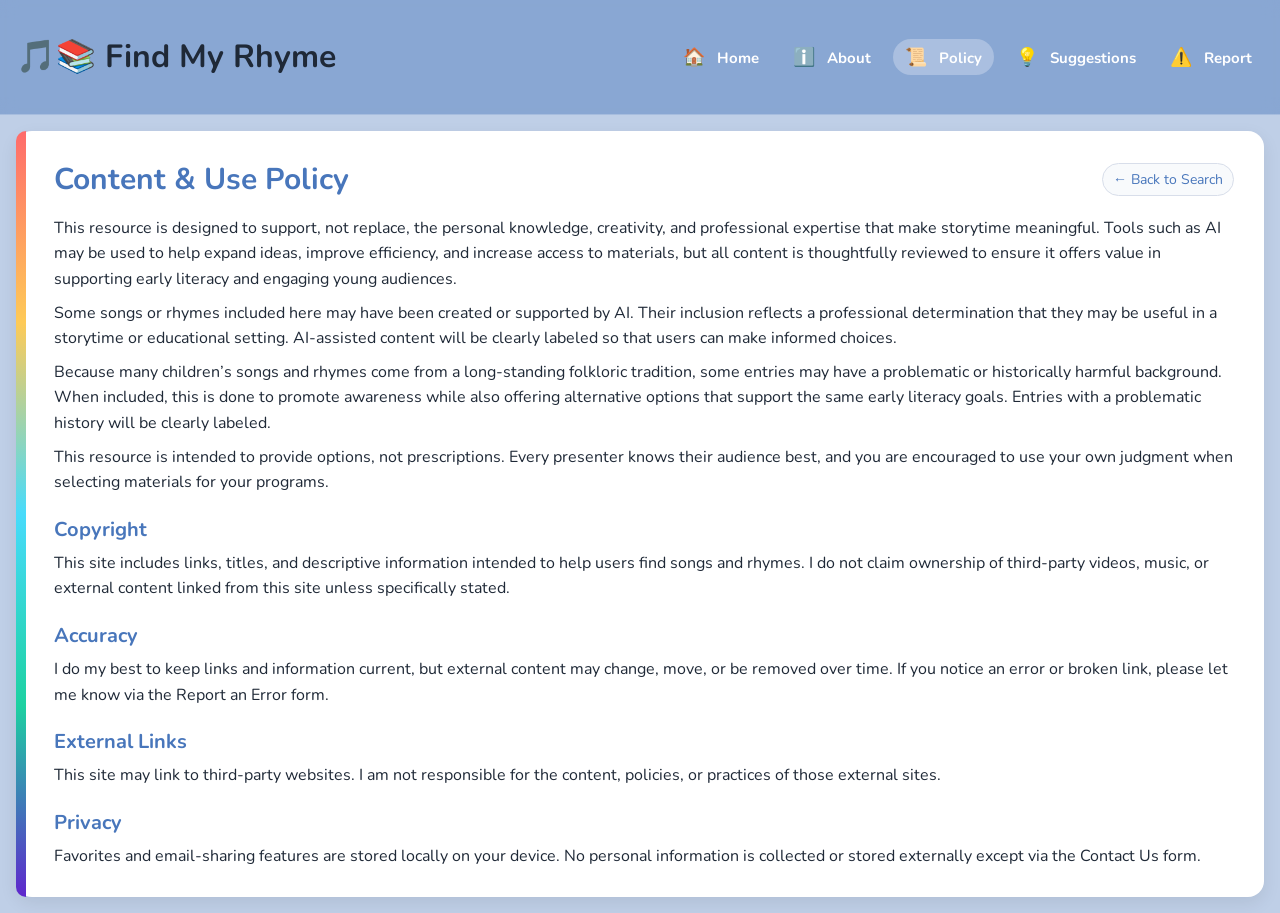
<file: policy.html>
<!DOCTYPE html>
<html lang="en">
<head>
  <meta charset="UTF-8" />
  <meta name="viewport" content="width=device-width, initial-scale=1.0"/>
  <title>Policy | Find My Rhyme</title>

  <link rel="preconnect" href="https://fonts.googleapis.com">
  <link rel="preconnect" href="https://fonts.gstatic.com" crossorigin>
  <link href="https://fonts.googleapis.com/css2?family=Nunito:wght@600;800&display=swap" rel="stylesheet">

  <link rel="stylesheet" href="style.css" />
</head>

<body>
  <header class="app-header">
    <div class="header-inner">
      <h1><span class="title-icon">🎵📚</span> Find My Rhyme</h1>

      <button
        class="menu-toggle"
        id="menuToggle"
        type="button"
        aria-label="Toggle menu"
        aria-expanded="false"
      >
        ☰
      </button>

      <nav class="nav-bar" id="navBar">
        <a href="index.html">
          <span class="menu-icon">🏠</span> Home
        </a>
        <a href="about.html">
          <span class="menu-icon">ℹ️</span> About
        </a>
        <a href="policy.html" class="active">
          <span class="menu-icon">📜</span> Policy
        </a>
        <a href="https://forms.gle/4j4qhV8JBzf7BU8N7" target="_blank" rel="noopener noreferrer">
          <span class="menu-icon">💡</span> Suggestions
        </a>
        <a href="https://forms.gle/k3yuZy2Xrfu323mb9" target="_blank" rel="noopener noreferrer">
          <span class="menu-icon">⚠️</span> Report
        </a>
      </nav>
    </div>
  </header>

  <main class="page-wrap">
    <section class="info-page">
      <div class="info-card">
        <div class="info-card-header">
          <h2 class="info-title">Content &amp; Use Policy</h2>
          <a href="index.html" class="back-link">← Back to Search</a>
        </div>

        <p>
          This resource is designed to support, not replace, the personal knowledge, creativity, and professional expertise that make storytime meaningful. Tools such as AI may be used to help expand ideas, improve efficiency, and increase access to materials, but all content is thoughtfully reviewed to ensure it offers value in supporting early literacy and engaging young audiences.
        </p>

        <p>
          Some songs or rhymes included here may have been created or supported by AI. Their inclusion reflects a professional determination that they may be useful in a storytime or educational setting. AI-assisted content will be clearly labeled so that users can make informed choices.
        </p>

        <p>
          Because many children’s songs and rhymes come from a long-standing folkloric tradition, some entries may have a problematic or historically harmful background. When included, this is done to promote awareness while also offering alternative options that support the same early literacy goals. Entries with a problematic history will be clearly labeled.
        </p>

        <p>
          This resource is intended to provide options, not prescriptions. Every presenter knows their audience best, and you are encouraged to use your own judgment when selecting materials for your programs.
        </p>

        <h2 class="info-subtitle">Copyright</h2>

        <p>This site includes links, titles, and descriptive information intended to help users find songs and rhymes.
        I do not claim ownership of third-party videos, music, or external content linked from this site unless
        specifically stated.</p>

        <h2 class="info-subtitle">Accuracy</h2>
        <p>I do my best to keep links and information current, but external content may change, move, or be removed over
        time. If you notice an error or broken link, please let me know via the Report an Error form.</p>

        <h2 class="info-subtitle">External Links</h2>
       <p>
        This site may link to third-party websites. I am not responsible for the content, policies, or practices of
        those external sites.
      </p>

        <h2 class="info-subtitle">Privacy</h2>

        <p>
          Favorites and email-sharing features are stored locally on your device. No personal information is collected or stored externally except via the Contact Us form.
        </p>

       
        
      </div>
    </section>
  </main>

  <script>
    const menuToggle = document.getElementById("menuToggle");
    const navBar = document.getElementById("navBar");

    if (menuToggle && navBar) {
      menuToggle.addEventListener("click", () => {
        const isOpen = navBar.classList.toggle("open");
        menuToggle.setAttribute("aria-expanded", isOpen ? "true" : "false");
      });
    }
  </script>
</body>
</html>
</file>
<file: style.css>
:root {
  --kw1:  #D3777D;
  --kw2:  #E1A365;
  --kw3:  #E1D089;
  --kw4:  #99BF95;
  --kw5:  #7FB9B3;
  --kw6:  #7DA5B9;
  --kw7:  #8999DA;
  --kw8:  #A17FBF;
  --kw9:  #B87DAE;
  --kw10: #DA88AF;
  --kw11: #AEB7C1;
  --kw12: #95899D;
}

/* GLOBAL SIZING */
*,
*::before,
*::after {
  box-sizing: border-box;
}

/* BASE */
body {
  margin: 0;
  padding: 0;
  font-family: 'Nunito', sans-serif;
  background: #4876bb59;
  color: #1f2937;
}

/* HEADER */
.app-header {
  position: sticky;
  top: 0;
  z-index: 100;
  backdrop-filter: blur(8px);
  background: rgba(72, 118, 187, 0.45);
  border-bottom: 1px solid rgba(255, 255, 255, 0.25);
}

.header-inner {
  max-width: 1400px;
  margin: 0 auto;
  padding: 14px 16px;
  display: flex;
  align-items: center;
  justify-content: space-between;
  gap: 16px;
}

/* BRAND */
.brand {
  display: flex;
  align-items: center;
  gap: 12px;
  min-width: 0;
}

.brand-text {
  display: flex;
  flex-direction: column;
  justify-content: center;
  min-width: 0;
}

.logo {
  height: 52px;
  width: auto;
  object-fit: contain;
  flex-shrink: 0;
}

.brand-title {
  margin: 0;
  font-weight: 800;
  font-size: 28px;
  color: #ffffff;
  line-height: 1.1;
}

.tagline {
  font-size: 16px;
  font-style: italic;
  font-weight: 600;
  color: rgba(255, 255, 255, 0.92);
  margin-top: 2px;
}

/* HAMBURGER */
.menu-toggle {
  display: none !important;
  border: 1px solid rgba(255, 255, 255, 0.35);
  background: rgba(255, 255, 255, 0.18);
  color: white;
  font-size: 22px;
  line-height: 1;
  padding: 8px 12px;
  border-radius: 10px;
  cursor: pointer;
}

.menu-toggle:hover {
  background: rgba(255, 255, 255, 0.28);
}

/* NAV */
.nav-bar {
  display: flex;
  align-items: center;
  justify-content: flex-end;
  gap: 10px;
  flex-wrap: wrap;
  margin-left: auto;
}

.nav-bar a {
  text-decoration: none;
  font-weight: 700;
  font-size: 15px;
  color: white;
  padding: 6px 12px;
  border-radius: 999px;
  transition: all 0.2s ease;
  white-space: nowrap;
}

.nav-bar a:hover {
  background: rgba(255, 255, 255, 0.2);
  transform: translateY(-1px);
}

.nav-bar a.active {
  background: rgba(255, 255, 255, 0.28);
}

.nav-bar a .menu-icon {
  margin-right: 8px;
  font-size: 18px;
}

/* PAGE */
.page-wrap {
  width: 100%;
  padding: 16px;
}

/* CONTROLS */
.controls {
  width: 100%;
  max-width: 1400px;
  margin: 0 auto 16px auto;
  display: flex;
  flex-direction: column;
  gap: 10px;
}

.control-row {
  width: 100%;
  display: flex;
  gap: 10px;
  flex-wrap: wrap;
}

.control-row > * {
  min-width: 0;
}

#search,
#searchMode,
#emailAddress,
#emailFavoritesBtn,
.secondary-btn {
  max-width: 100%;
  padding: 10px 12px;
  border-radius: 10px;
  border: 1px solid #d8deea;
  background: rgba(255, 255, 255, 0.92);
  font: inherit;
}

#search {
  flex: 1 1 0;
  min-width: 0;
}

#searchMode,
#resetSearchBtn {
  flex: 0 0 auto;
}

.favorites-row {
  display: flex;
  gap: 12px;
  flex-wrap: wrap;
}

.toggle-filter {
  display: inline-flex;
  align-items: center;
  gap: 8px;
  padding: 8px 12px;
  border-radius: 999px;
  background: rgba(255, 255, 255, 0.9);
  border: 1px solid #d8deea;
  font-size: 14px;
  font-weight: 700;
}

.toggle-filter input {
  margin: 0;
}

.email-tools {
  width: 100%;
  display: flex;
  gap: 10px;
  flex-wrap: wrap;
}

.email-tools > * {
  min-width: 0;
}

#emailAddress {
  flex: 1 1 260px;
}

#emailFavoritesBtn,
.secondary-btn {
  flex: 0 0 auto;
}

.secondary-btn,
#emailFavoritesBtn {
  cursor: pointer;
}

.secondary-btn {
  background: #fff;
}

.secondary-btn:hover {
  background: #ffe4e6;
}

.secondary-btn:disabled,
#emailFavoritesBtn:disabled {
  opacity: 0.6;
}

.favorites-note {
  font-size: 12px;
  background: rgba(255, 255, 255, 0.6);
  padding: 8px 10px;
  border-radius: 10px;
}

/* LIST */
#list {
  width: 100%;
  max-width: 1400px;
  margin: 0 auto;
  display: flex;
  flex-direction: column;
  gap: 14px;
}

.load-error {
  padding: 16px;
  background: #ffffff;
  border-radius: 12px;
}

/* CARD */
.card {
  display: flex;
  justify-content: space-between;
  gap: 24px;
  padding: 14px 28px 14px 24px;
  background: #fff;
  border-radius: 16px;
  position: relative;
}

.card::before {
  content: "";
  position: absolute;
  left: 0;
  top: 0;
  bottom: 0;
  width: 10px;
  background: linear-gradient(
    to bottom,
    #ff6b6b,
    #feca57,
    #48dbfb,
    #1dd1a1,
    #5f27cd
  );
  border-radius: 16px 0 0 16px;
}

/* CARD ID */
.card-id {
  position: absolute;
  top: 10px;
  right: 14px;
  font-size: 11px;
  color: #6b7280;
  font-weight: 600;
  background: rgba(255, 255, 255, 0.85);
  padding: 3px 7px;
  border-radius: 6px;
  border: none;
  z-index: 2;
}

/* COLUMNS */
.top {
  flex: 1.2;
  min-width: 0;
  padding-right: 70px;
}

.keywords {
  flex: 2.2;
  min-width: 0;
  display: flex;
  flex-direction: column;
  gap: 8px;
}

.links {
  flex: 1.1;
  min-width: 0;
  display: flex;
  flex-direction: column;
  align-items: flex-end;
  gap: 8px;
  padding-top: 26px;
}

/* LEFT */
.top-main {
  display: flex;
  gap: 12px;
  min-width: 0;
}

.text-block {
  min-width: 0;
}

.title {
  font-weight: 700;
  word-break: break-word;
  padding-right: 10px;
}

.meta {
  margin-top: 2px;
}

.creator {
  font-size: 12px;
  color: #6b7280;
  word-break: break-word;
}

/* GROUPED KEYWORDS */
.keyword-group {
  display: flex;
  flex-direction: column;
  gap: 4px;
}

.keyword-group-label {
  font-size: 11px;
  font-weight: 800;
  color: #6b7280;
  text-transform: uppercase;
  letter-spacing: 0.04em;
}

.keyword-group-pills {
  display: flex;
  flex-wrap: wrap;
  gap: 6px;
}

/* PILLS */
.pill {
  font-size: 11px;
  padding: 5px 10px;
  border-radius: 999px;
  border: 1px solid transparent;
  cursor: pointer;
  font-family: inherit;
  font-weight: 700;
  color: #111111;
  transition:
    background-color 0.18s ease,
    border-color 0.18s ease,
    box-shadow 0.18s ease,
    transform 0.15s ease,
    opacity 0.18s ease;
}

.pill:hover {
  transform: translateY(-1px);
}

.pill:active {
  transform: translateY(0);
}

.pill:not(.active-pill) {
  opacity: 0.96;
}

.active-pill {
  color: #111111 !important;
  box-shadow: 0 0 0 2px rgba(31, 41, 55, 0.08);
  border-color: rgba(0, 0, 0, 0.12) !important;
}

/* CATEGORY COLORS */
.early-literacy-pill {
  background: rgba(211, 119, 125, 0.22);
  border-color: rgba(211, 119, 125, 0.4);
}
.early-literacy-pill.active-pill {
  background: var(--kw1);
}

.physical-pill {
  background: rgba(225, 163, 101, 0.22);
  border-color: rgba(225, 163, 101, 0.4);
}
.physical-pill.active-pill {
  background: var(--kw2);
}

.cognitive-pill {
  background: rgba(225, 208, 137, 0.24);
  border-color: rgba(225, 208, 137, 0.42);
}
.cognitive-pill.active-pill {
  background: var(--kw3);
}

.social-skill-pill {
  background: rgba(153, 191, 149, 0.22);
  border-color: rgba(153, 191, 149, 0.4);
}
.social-skill-pill.active-pill {
  background: var(--kw4);
}

.concept-pill {
  background: rgba(127, 185, 179, 0.22);
  border-color: rgba(127, 185, 179, 0.4);
}
.concept-pill.active-pill {
  background: var(--kw5);
}

.theme-pill {
  background: rgba(125, 165, 185, 0.22);
  border-color: rgba(125, 165, 185, 0.4);
}
.theme-pill.active-pill {
  background: var(--kw6);
}

.tune-pill {
  background: rgba(137, 153, 218, 0.22);
  border-color: rgba(137, 153, 218, 0.4);
}
.tune-pill.active-pill {
  background: var(--kw7);
}

.language-pill {
  background: rgba(161, 127, 191, 0.22);
  border-color: rgba(161, 127, 191, 0.4);
}
.language-pill.active-pill {
  background: var(--kw8);
}

.prop-pill {
  background: rgba(184, 125, 174, 0.22);
  border-color: rgba(184, 125, 174, 0.4);
}
.prop-pill.active-pill {
  background: var(--kw9);
}

.music-genre-pill {
  background: rgba(218, 136, 175, 0.22);
  border-color: rgba(218, 136, 175, 0.4);
}
.music-genre-pill.active-pill {
  background: var(--kw10);
}

.format-pill {
  background: rgba(174, 183, 193, 0.24);
  border-color: rgba(174, 183, 193, 0.42);
}
.format-pill.active-pill {
  background: var(--kw11);
}

.music-source-pill {
  background: rgba(149, 137, 157, 0.22);
  border-color: rgba(149, 137, 157, 0.4);
}
.music-source-pill.active-pill {
  background: var(--kw12);
}

/* STAR */
.star {
  font-size: 22px;
  background: none;
  border: none;
  cursor: pointer;
  color: #9ca3af;
  flex-shrink: 0;
  padding: 0;
  line-height: 1;
}

.star.fav {
  color: #fbbf24;
}

/* LINKS */
.icon-link {
  padding: 8px 12px;
  border-radius: 10px;
  background: #f8fafc;
  text-decoration: none;
  display: inline-flex;
  align-items: center;
  gap: 8px;
  color: inherit;
  white-space: nowrap;
}

.icon-link:hover {
  background: #eef2f7;
}

.link-icon {
  font-size: 15px;
  line-height: 1;
}

.video-link {
  font-size: 1rem;
  padding: 10px 14px;
}

.extra-link {
  font-size: 0.83rem;
  padding: 7px 11px;
}

/* STATUS FLAGS */
.status-flags {
  width: 100%;
  display: flex;
  flex-direction: column;
  align-items: flex-end;
  gap: 6px;
  margin-top: 2px;
}

.status-flag {
  font-size: 11px;
  line-height: 1.2;
  padding: 4px 8px;
  border-radius: 8px;
  border: 1px solid #d8deea;
  background: rgba(255, 255, 255, 0.9);
  color: #4b5563;
  font-family: inherit;
  text-align: right;
  display: inline-flex;
  align-items: center;
  gap: 6px;
  cursor: pointer;
}

.flag-icon {
  line-height: 1;
}

.ai-flag {
  border-color: rgba(174, 183, 193, 0.42);
  background: rgba(174, 183, 193, 0.18);
  color: #4f5a65;
}

.warning-flag {
  border-color: rgba(215, 88, 88, 0.45);
  background: rgba(255, 228, 228, 0.95);
  color: #8a1f1f;
}

.active-flag {
  box-shadow: 0 0 0 2px rgba(31, 41, 55, 0.08);
  border-width: 2px;
}

/* INFO PAGES */
.info-page {
  max-width: 1400px;
  margin: 0 auto;
}

.info-card {
  position: relative;
  background: #ffffff;
  border-radius: 16px;
  padding: 28px 30px 28px 38px;
  box-shadow: 0 6px 18px rgba(0, 0, 0, 0.08);
}

.info-card::before {
  content: "";
  position: absolute;
  left: 0;
  top: 0;
  bottom: 0;
  width: 10px;
  background: linear-gradient(
    to bottom,
    #ff6b6b,
    #feca57,
    #48dbfb,
    #1dd1a1,
    #5f27cd
  );
  border-radius: 16px 0 0 16px;
}

.info-card-header {
  display: flex;
  justify-content: space-between;
  align-items: center;
  gap: 16px;
  flex-wrap: wrap;
  margin-bottom: 16px;
}

.info-title {
  margin: 0;
  font-size: 30px;
  color: #4876bb;
}

.info-subtitle {
  margin-top: 20px;
  margin-bottom: 8px;
  font-size: 20px;
  color: #4876bb;
}

.info-card p {
  margin: 0;
  line-height: 1.6;
}

.info-card p + p {
  margin-top: 8px;
}

.back-link {
  font-size: 14px;
  text-decoration: none;
  background: #f8fafc;
  color: #4876bb;
  padding: 6px 10px;
  border-radius: 999px;
  border: 1px solid #d8deea;
  display: inline-block;
}

.back-link:hover {
  background: #e0f2fe;
}

.plain-page::before,
.plain-page::after,
.plain-page .page-wrap::before,
.plain-page .page-wrap::after,
.plain-page main::before,
.plain-page main::after,
.plain-page .back-link::before,
.plain-page .back-link::after {
  content: none !important;
  display: none !important;
}

/* MOBILE */
@media (max-width: 768px) {
  .header-inner {
    display: grid;
    grid-template-columns: 1fr auto;
    align-items: start;
    gap: 10px;
  }

  .brand {
    display: flex;
    align-items: flex-start;
    gap: 8px;
    min-width: 0;
    flex: none;
  }

  .brand-text {
    min-width: 0;
  }

  .logo {
    height: 38px;
  }

  .brand-title {
    font-size: 22px;
    line-height: 1.1;
    margin: 0;
  }

  .tagline {
    display: block;
    font-size: 13px;
    margin-top: 2px;
  }

  .menu-toggle {
    display: block !important;
    margin-left: 0;
    justify-self: end;
    align-self: start;
  }

  .nav-bar {
    display: none;
    width: 100%;
    grid-column: 1 / -1;
    flex-direction: column;
    gap: 8px;
    margin-top: 6px;
    margin-left: 0;
  }

  .nav-bar.open {
    display: flex;
  }

  .nav-bar a {
    width: 100%;
    text-align: center;
  }

  .page-wrap {
    padding: 12px;
  }

  .control-row,
  .email-tools {
    flex-direction: column;
    align-items: stretch;
    width: 100%;
  }

  #search,
  #searchMode,
  #emailAddress {
    width: 100%;
    max-width: 100%;
    display: block;
    height: 38px;
    min-height: 38px;
    max-height: 38px;
    padding: 8px 10px;
    font-size: 14px;
    line-height: 1.2;
  }

  #emailFavoritesBtn,
  .secondary-btn {
    width: 100%;
    max-width: 100%;
    display: block;
    min-height: 38px;
    height: 38px;
    font-size: 14px;
  }

  .card {
    flex-direction: column;
    gap: 16px;
  }

  .top {
    padding-right: 82px;
  }

  .links {
    justify-content: flex-start;
    align-items: flex-start;
    padding-top: 0;
  }

  .status-flags {
    align-items: flex-start;
  }

  .info-card {
    padding: 22px 18px 22px 24px;
  }

  .info-card::before {
    width: 8px;
  }

  .info-title {
    font-size: 26px;
  }

  .info-subtitle {
    font-size: 18px;
  }

  .creator-search {
  background: none;
  border: none;
  padding: 0;
  margin: 0;
  font: inherit;
  color: inherit;
  text-align: left;
  cursor: pointer;
}

.creator-search:hover {
  text-decoration: underline;
}

.creator-search:disabled {
  cursor: default;
  text-decoration: none;
}

}
</file>
